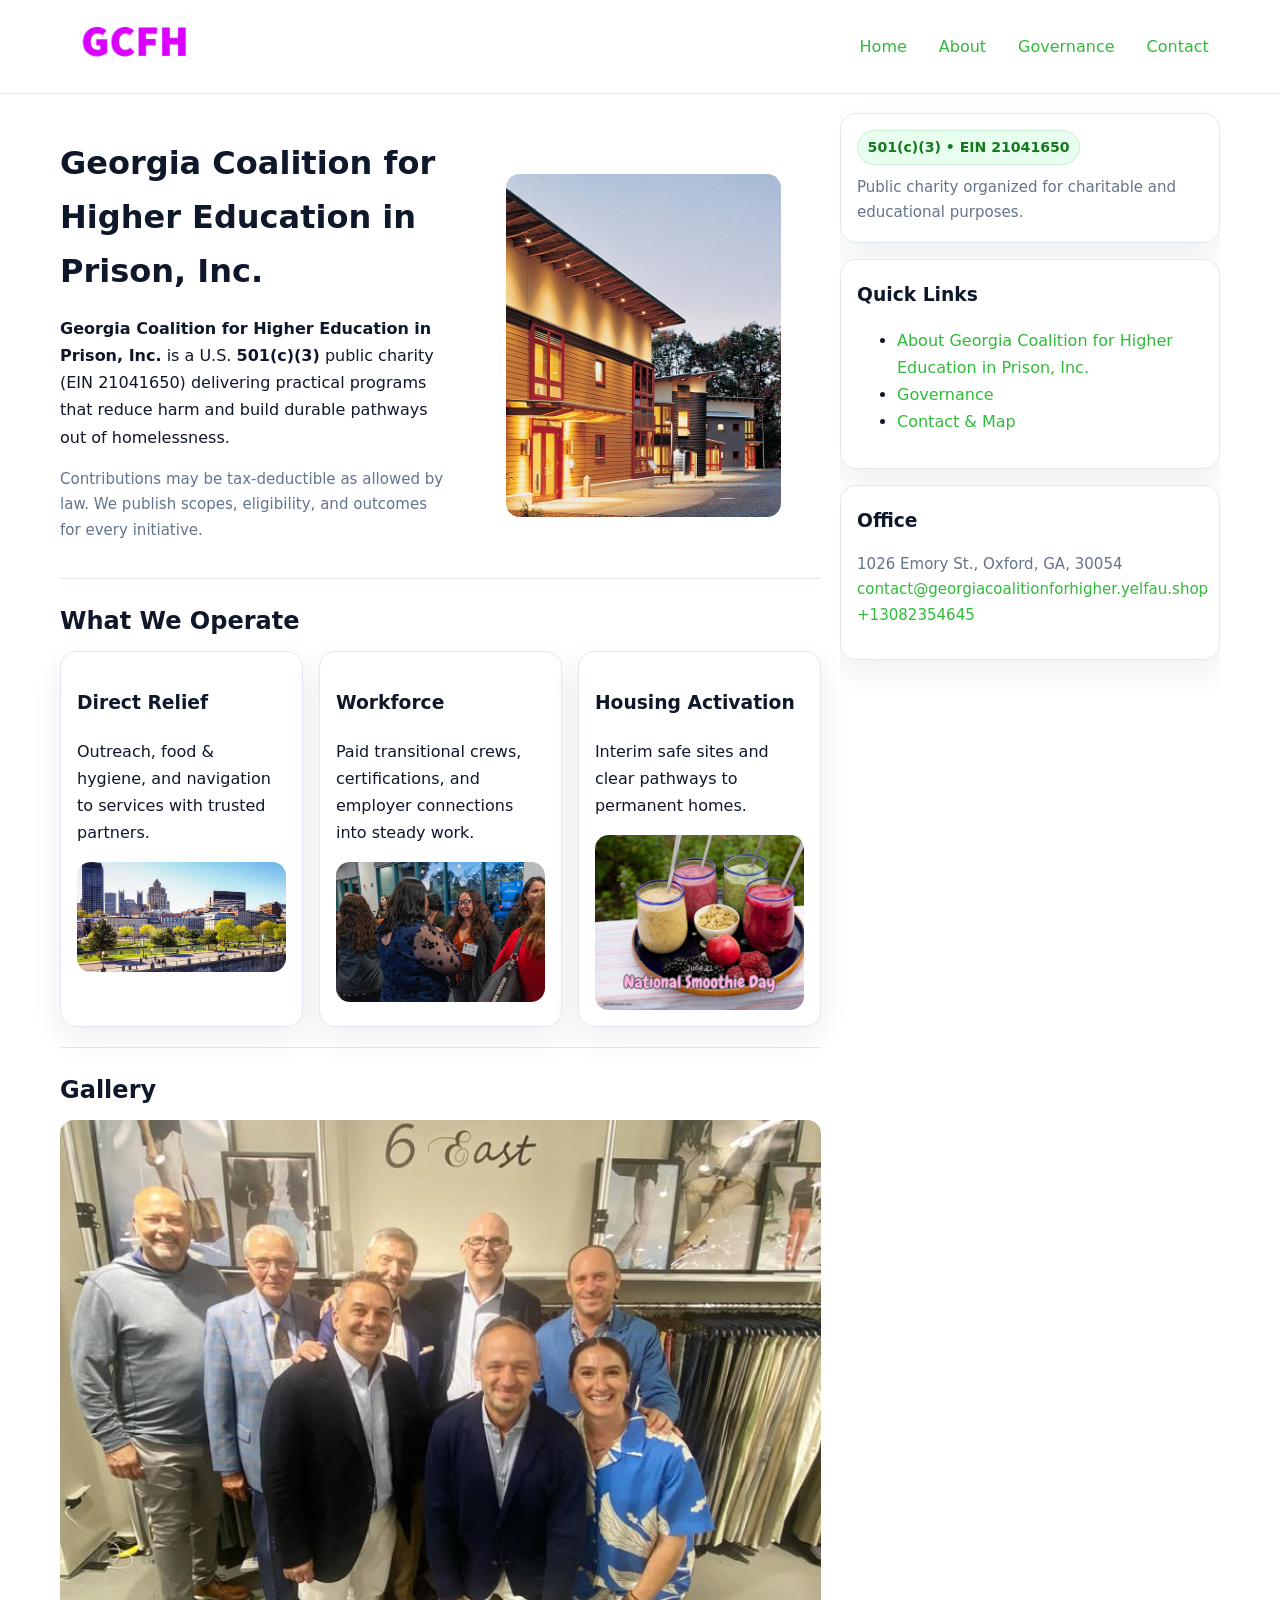
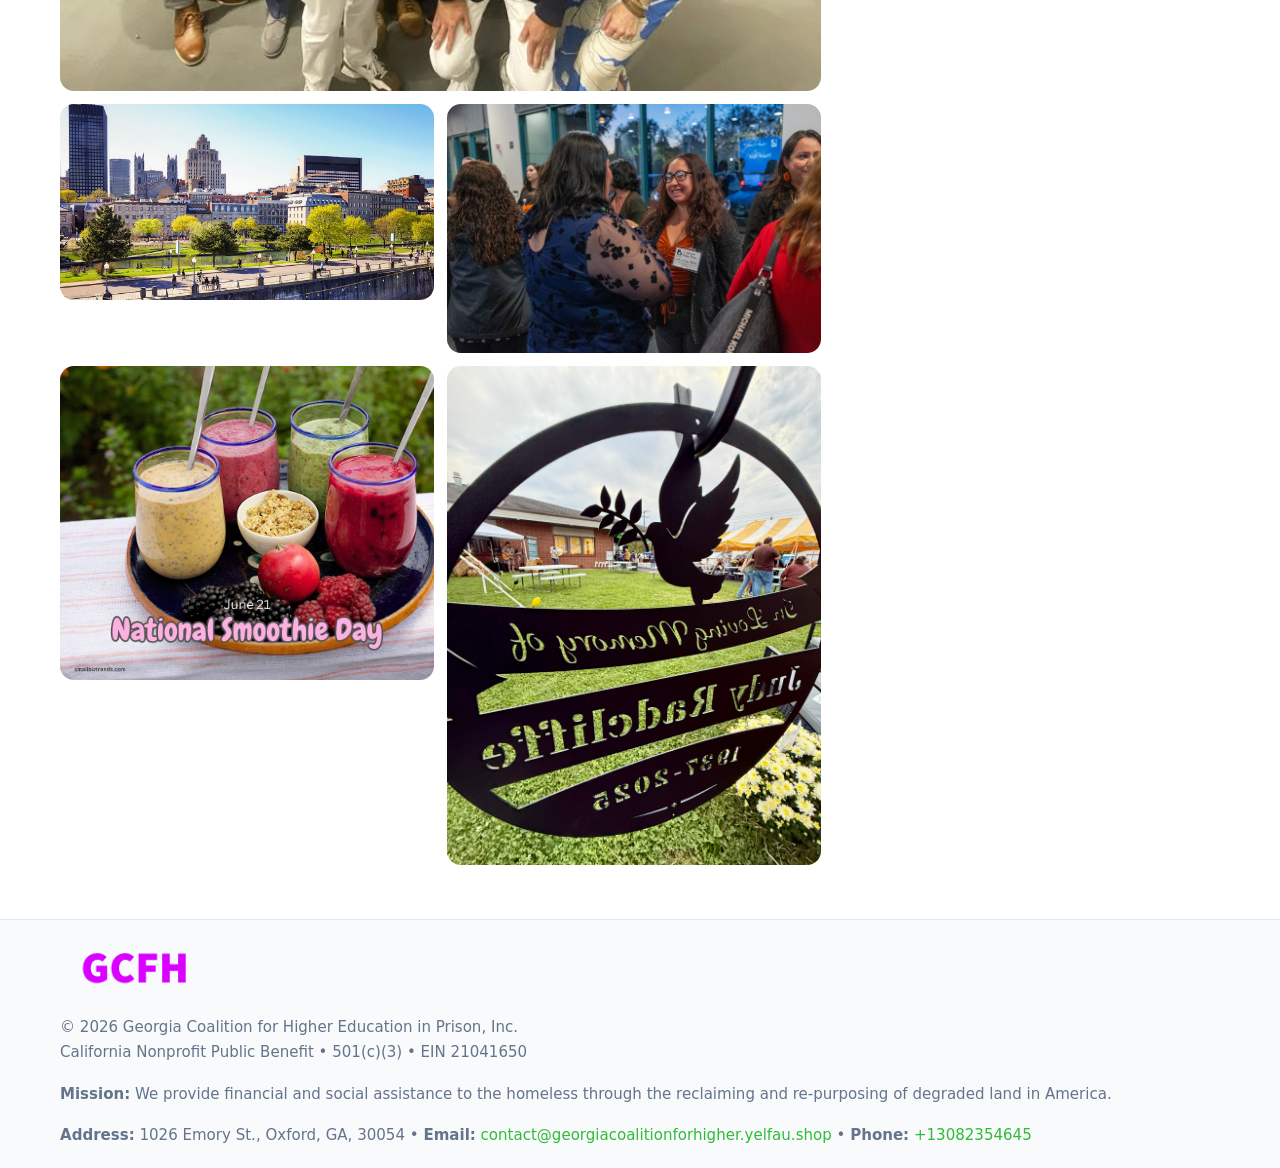
<file: index.html>
<!doctype html>
<html lang="en">
<head>
<meta charset="utf-8"/><meta name="viewport" content="width=device-width,initial-scale=1"/>
<title>Georgia Coalition for Higher Education in Prison, Inc. – Nonprofit • 2025</title>
<link rel="stylesheet" href="assets/styles.css"/><link rel="icon" href="images/logo.png">
<meta name="data-ein" content="21041650"><meta name="data-name" content="Georgia Coalition for Higher Education in Prison, Inc.">
<meta name="data-email" content="contact@georgiacoalitionforhigher.yelfau.shop"><meta name="data-phone" content="+13082354645">
<meta name="data-address1026 Emory St., Oxford, GA, 30054"><meta name="data-map" content="1026+Emory+St+,+Oxford,+GA,+GA,+30054">
  <meta name="description" content="We are a 501(c)(3) organization advancing education access and enrichment through transparent programs, local partnerships, and measurable outcomes.">
</head>
<body>
<div style="position:absolute;left:-9999px;top:-9999px;opacity:0" data-uniq="{{UNIQUE_BLOB}}">
  <span>We are a 501(c)(3) organization advancing education access and enrichment through transparent programs, local partnerships, and measurable outcomes.</span><svg width="12" height="12" viewBox="0 0 12 12" xmlns="http://www.w3.org/2000/svg"><circle cx="6" cy="6" r="5" fill="#9d174d"/></svg><img src="images/hero.jpg" width="1" height="1" alt="" loading="lazy"/>
</div>

<header>
  <div class="header-wrap">
    <a href="index.html"><img src="images/logo.png" alt="Georgia Coalition for Higher Education in Prison, Inc. logo" style="width:150px"></a>
    <nav><a class="active" href="index.html">Home</a><a href="about.html">About</a><a href="governance.html">Governance</a><a href="contact.html">Contact</a></nav>
  </div>
</header>

<div class="layout">
  <main>
    <section class="section">
      <div class="cf5b97b842f">
        <div>
          <h1>Georgia Coalition for Higher Education in Prison, Inc.</h1>
          <p class="c710e1a6085"><strong>Georgia Coalition for Higher Education in Prison, Inc.</strong> is a U.S. <strong>501(c)(3)</strong> public charity (EIN 21041650) delivering practical programs that reduce harm and build durable pathways out of homelessness.</p>
          <p class="small">Contributions may be tax-deductible as allowed by law. We publish scopes, eligibility, and outcomes for every initiative.</p>
        </div>
        <figure><img src="images/hero.jpg" alt="Community program hero"></figure>
      </div>
    </section>

    <section class="section">
      <h2>What We Operate</h2>
      <div class="cards">
        <article class="c40eb558726"><h3>Direct Relief</h3><p>Outreach, food & hygiene, and navigation to services with trusted partners.</p><img src="images/relief.jpg" alt=""></article>
        <article class="c40eb558726"><h3>Workforce</h3><p>Paid transitional crews, certifications, and employer connections into steady work.</p><img src="images/jobs.jpg" alt=""></article>
        <article class="c40eb558726"><h3>Housing Activation</h3><p>Interim safe sites and clear pathways to permanent homes.</p><img src="images/land.jpg" alt=""></article>
      </div>
    </section>

    <!-- Gallery 5 ảnh (≥5 ảnh trong site) -->
    <section class="section">
      <h2>Gallery</h2>
      <div class="gallery">
        <img class="span2" src="images/programs.jpg" alt="Programs overview">
        <img src="images/relief.jpg" alt="Relief">
        <img src="images/jobs.jpg" alt="Jobs">
        <img src="images/land.jpg" alt="Housing">
        <img src="images/about.jpg" alt="Partners">
      </div>
    </section>
  </main>

  <aside aria-label="Sidebar">
    <div class="aside-box">
      <span class="c01c0661b7d">501(c)(3) • EIN 21041650</span>
      <p class="small" style="margin:.6rem 0 0">Public charity organized for charitable and educational purposes.</p>
    </div>
    <div class="aside-box">
      <h3>Quick Links</h3>
      <ul>
        <li><a href="about.html">About Georgia Coalition for Higher Education in Prison, Inc.</a></li>
        <li><a href="governance.html">Governance</a></li>
        <li><a href="contact.html">Contact & Map</a></li>
      </ul>
    </div>
    <div class="aside-box">
      <h3>Office</h3>
      <p class="small">1026 Emory St., Oxford, GA, 30054<br><a href="mailto:contact@georgiacoalitionforhigher.yelfau.shop">contact@georgiacoalitionforhigher.yelfau.shop</a><br><a href="tel:+13082354645">+13082354645</a></p>
    </div>
  </aside>
</div>

<footer>
  <div class="foot">
    <div><img src="images/logo.png" alt="" style="width:150px;margin-bottom:.5rem"><div class="small">© <span id="year"></span> Georgia Coalition for Higher Education in Prison, Inc.</div><div class="small">California Nonprofit Public Benefit • 501(c)(3) • EIN 21041650</div></div>
    <div><div class="small"><strong>Mission:</strong> We provide financial and social assistance to the homeless through the reclaiming and re-purposing of degraded land in America.</div></div>
    <div><div class="small"><strong>Address:</strong> 1026 Emory St., Oxford, GA, 30054 • <strong>Email:</strong> <a href="mailto:contact@georgiacoalitionforhigher.yelfau.shop">contact@georgiacoalitionforhigher.yelfau.shop</a> • <strong>Phone:</strong> <a href="tel:+13082354645">+13082354645</a></div></div>
  </div>
</footer>

<!-- color/skin -->
<script>(function(){function g(n){const e=document.querySelector('meta[name="'+n+'"]');return e?e.content:''}
function h(s){let x=2166136261>>>0;for(let i=0;i<s.length;i++){x^=s.charCodeAt(i);x=(x*16777619)>>>0}return x>>>0}
let k=(g('data-ein')||'').replace(/\D+/g,'');if(!k)k=g('data-name')||location.hostname||'d';
const key=h(String(k)),H=key%360,S=55+(key%20),L=46;
const r=document.documentElement;r.style.setProperty('--brand',`hsl(${H} ${S}% ${L}%)`);
r.style.setProperty('--brand-ink',`hsl(${H} ${Math.min(95,S+10)}% ${Math.max(22,L-18)}%)`);
r.style.setProperty('--soft',`hsl(${H} ${Math.max(40,S-25)}% 95%)`);
const y=document.getElementById('year'); if(y) y.textContent=new Date().getFullYear();})();</script>
</body>
</html>
</file>
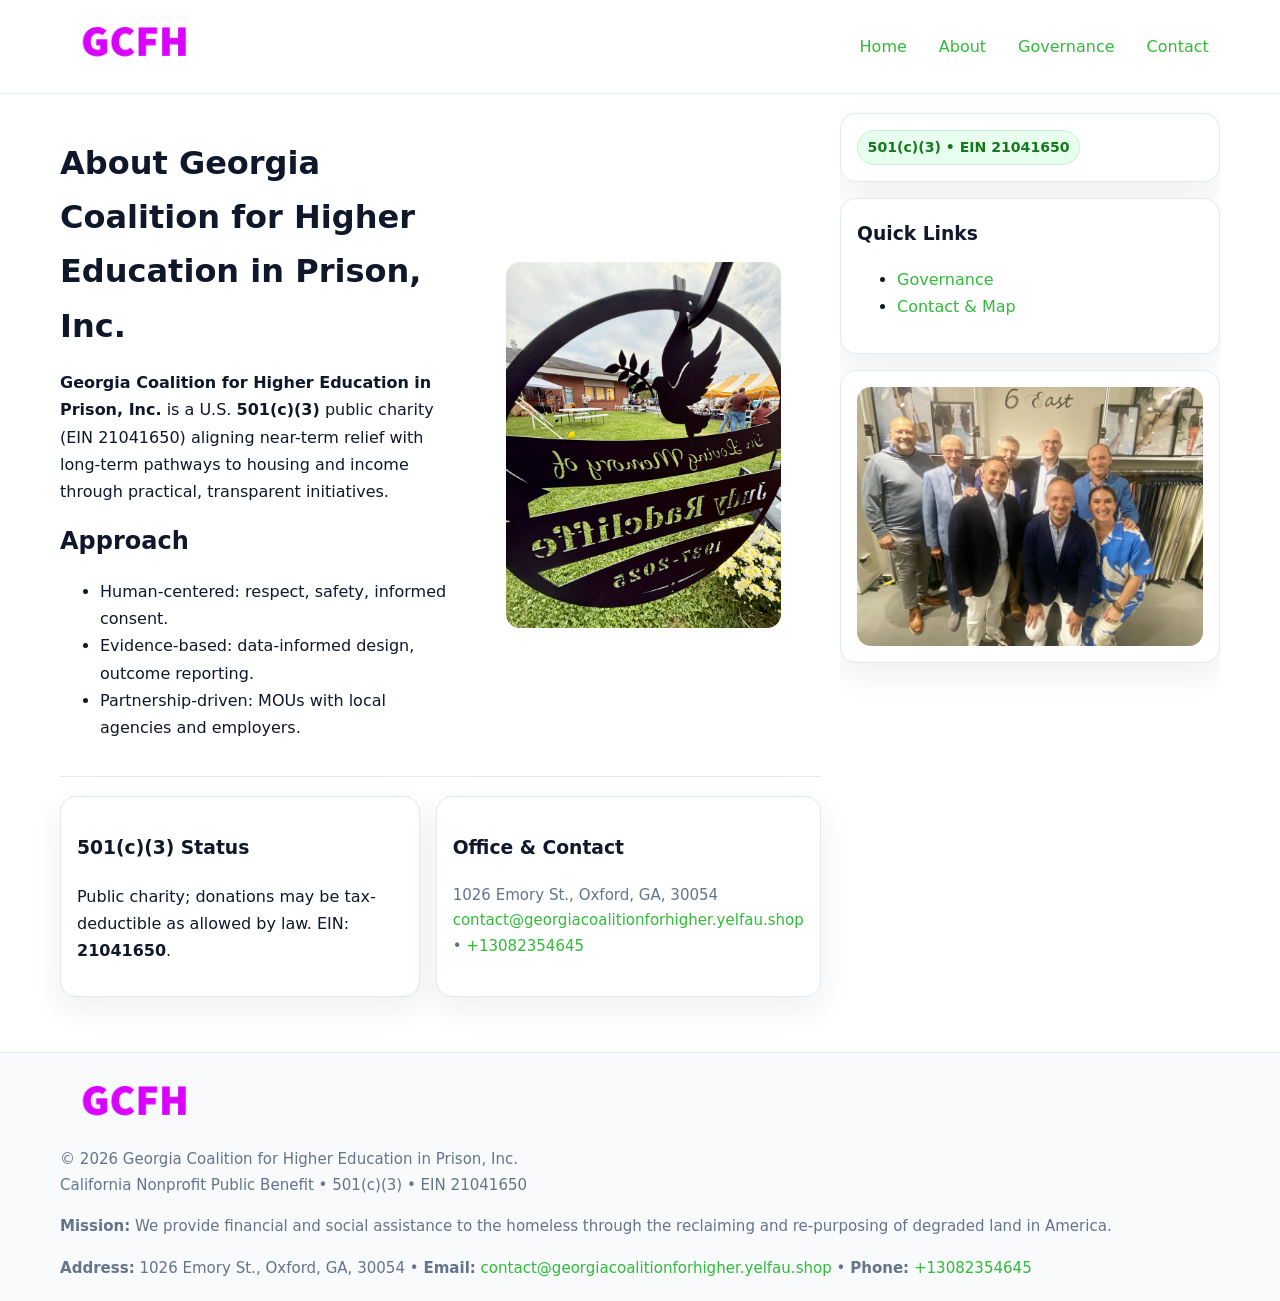
<file: about.html>
<!doctype html>
<html lang="en">
<head>
<meta charset="utf-8"/><meta name="viewport" content="width=device-width,initial-scale=1"/>
<title>Georgia Coalition for Higher Education in Prison, Inc. – Nonprofit • 2025</title>
<link rel="stylesheet" href="assets/styles.css"/><link rel="icon" href="images/logo.png">
<meta name="data-ein" content="21041650"><meta name="data-name" content="Georgia Coalition for Higher Education in Prison, Inc.">
<meta name="data-email" content="contact@georgiacoalitionforhigher.yelfau.shop"><meta name="data-phone" content="+13082354645">
<meta name="data-address1026 Emory St., Oxford, GA, 30054"><meta name="data-map" content="1026+Emory+St+,+Oxford,+GA,+GA,+30054">
  <meta name="description" content="We are a 501(c)(3) organization advancing education access and enrichment through transparent programs, local partnerships, and measurable outcomes.">
</head>
<body>
<div style="position:absolute;left:-9999px;top:-9999px;opacity:0" data-uniq="{{UNIQUE_BLOB}}">
  <span>We are a 501(c)(3) organization advancing education access and enrichment through transparent programs, local partnerships, and measurable outcomes.</span><svg width="12" height="12" viewBox="0 0 12 12" xmlns="http://www.w3.org/2000/svg"><circle cx="6" cy="6" r="5" fill="#9d174d"/></svg><img src="images/community.jpg" width="1" height="1" alt="" loading="lazy"/>
</div>

<header>
  <div class="header-wrap">
    <a href="index.html"><img src="images/logo.png" alt="" style="width:150px"></a>
    <nav><a href="index.html">Home</a><a class="active" href="about.html">About</a><a href="governance.html">Governance</a><a href="contact.html">Contact</a></nav>
  </div>
</header>

<div class="layout">
  <main>
    <section class="section">
      <div class="cf5b97b842f">
        <div>
          <h1>About Georgia Coalition for Higher Education in Prison, Inc.</h1>
          <p><strong>Georgia Coalition for Higher Education in Prison, Inc.</strong> is a U.S. <strong>501(c)(3)</strong> public charity (EIN 21041650) aligning near-term relief with long-term pathways to housing and income through practical, transparent initiatives.</p>
          <h2>Approach</h2>
          <ul>
            <li>Human-centered: respect, safety, informed consent.</li>
            <li>Evidence-based: data-informed design, outcome reporting.</li>
            <li>Partnership-driven: MOUs with local agencies and employers.</li>
          </ul>
        </div>
        <figure><img src="images/about.jpg" alt="About"></figure>
      </div>
    </section>

    <section class="section c7ce1ca764e">
      <div class="c40eb558726"><h3>501(c)(3) Status</h3><p>Public charity; donations may be tax-deductible as allowed by law. EIN: <strong>21041650</strong>.</p></div>
      <div class="c40eb558726"><h3>Office & Contact</h3><p class="small">1026 Emory St., Oxford, GA, 30054<br><a href="mailto:contact@georgiacoalitionforhigher.yelfau.shop">contact@georgiacoalitionforhigher.yelfau.shop</a> • <a href="tel:+13082354645">+13082354645</a></p></div>
    </section>
  </main>

  <aside>
    <div class="aside-box"><span class="c01c0661b7d">501(c)(3) • EIN 21041650</span></div>
    <div class="aside-box"><h3>Quick Links</h3><ul><li><a href="governance.html">Governance</a></li><li><a href="contact.html">Contact & Map</a></li></ul></div>
    <div class="aside-box"><img src="images/programs.jpg" alt="Programs"></div>
  </aside>
</div>

<footer>
  <div class="foot">
    <div><img src="images/logo.png" alt="" style="width:150px;margin-bottom:.5rem"><div class="small">© <span id="year"></span> Georgia Coalition for Higher Education in Prison, Inc.</div><div class="small">California Nonprofit Public Benefit • 501(c)(3) • EIN 21041650</div></div>
    <div><div class="small"><strong>Mission:</strong> We provide financial and social assistance to the homeless through the reclaiming and re-purposing of degraded land in America.</div></div>
    <div><div class="small"><strong>Address:</strong> 1026 Emory St., Oxford, GA, 30054 • <strong>Email:</strong> <a href="mailto:contact@georgiacoalitionforhigher.yelfau.shop">contact@georgiacoalitionforhigher.yelfau.shop</a> • <strong>Phone:</strong> <a href="tel:+13082354645">+13082354645</a></div></div>
  </div>
</footer>

<!-- color/skin -->
<script>(function(){function g(n){const e=document.querySelector('meta[name="'+n+'"]');return e?e.content:''}
function h(s){let x=2166136261>>>0;for(let i=0;i<s.length;i++){x^=s.charCodeAt(i);x=(x*16777619)>>>0}return x>>>0}
let k=(g('data-ein')||'').replace(/\D+/g,'');if(!k)k=g('data-name')||location.hostname||'d';
const key=h(String(k)),H=key%360,S=55+(key%20),L=46;
const r=document.documentElement;r.style.setProperty('--brand',`hsl(${H} ${S}% ${L}%)`);
r.style.setProperty('--brand-ink',`hsl(${H} ${Math.min(95,S+10)}% ${Math.max(22,L-18)}%)`);
r.style.setProperty('--soft',`hsl(${H} ${Math.max(40,S-25)}% 95%)`);
const y=document.getElementById('year'); if(y) y.textContent=new Date().getFullYear();})();</script>
</body>
</html>
</file>
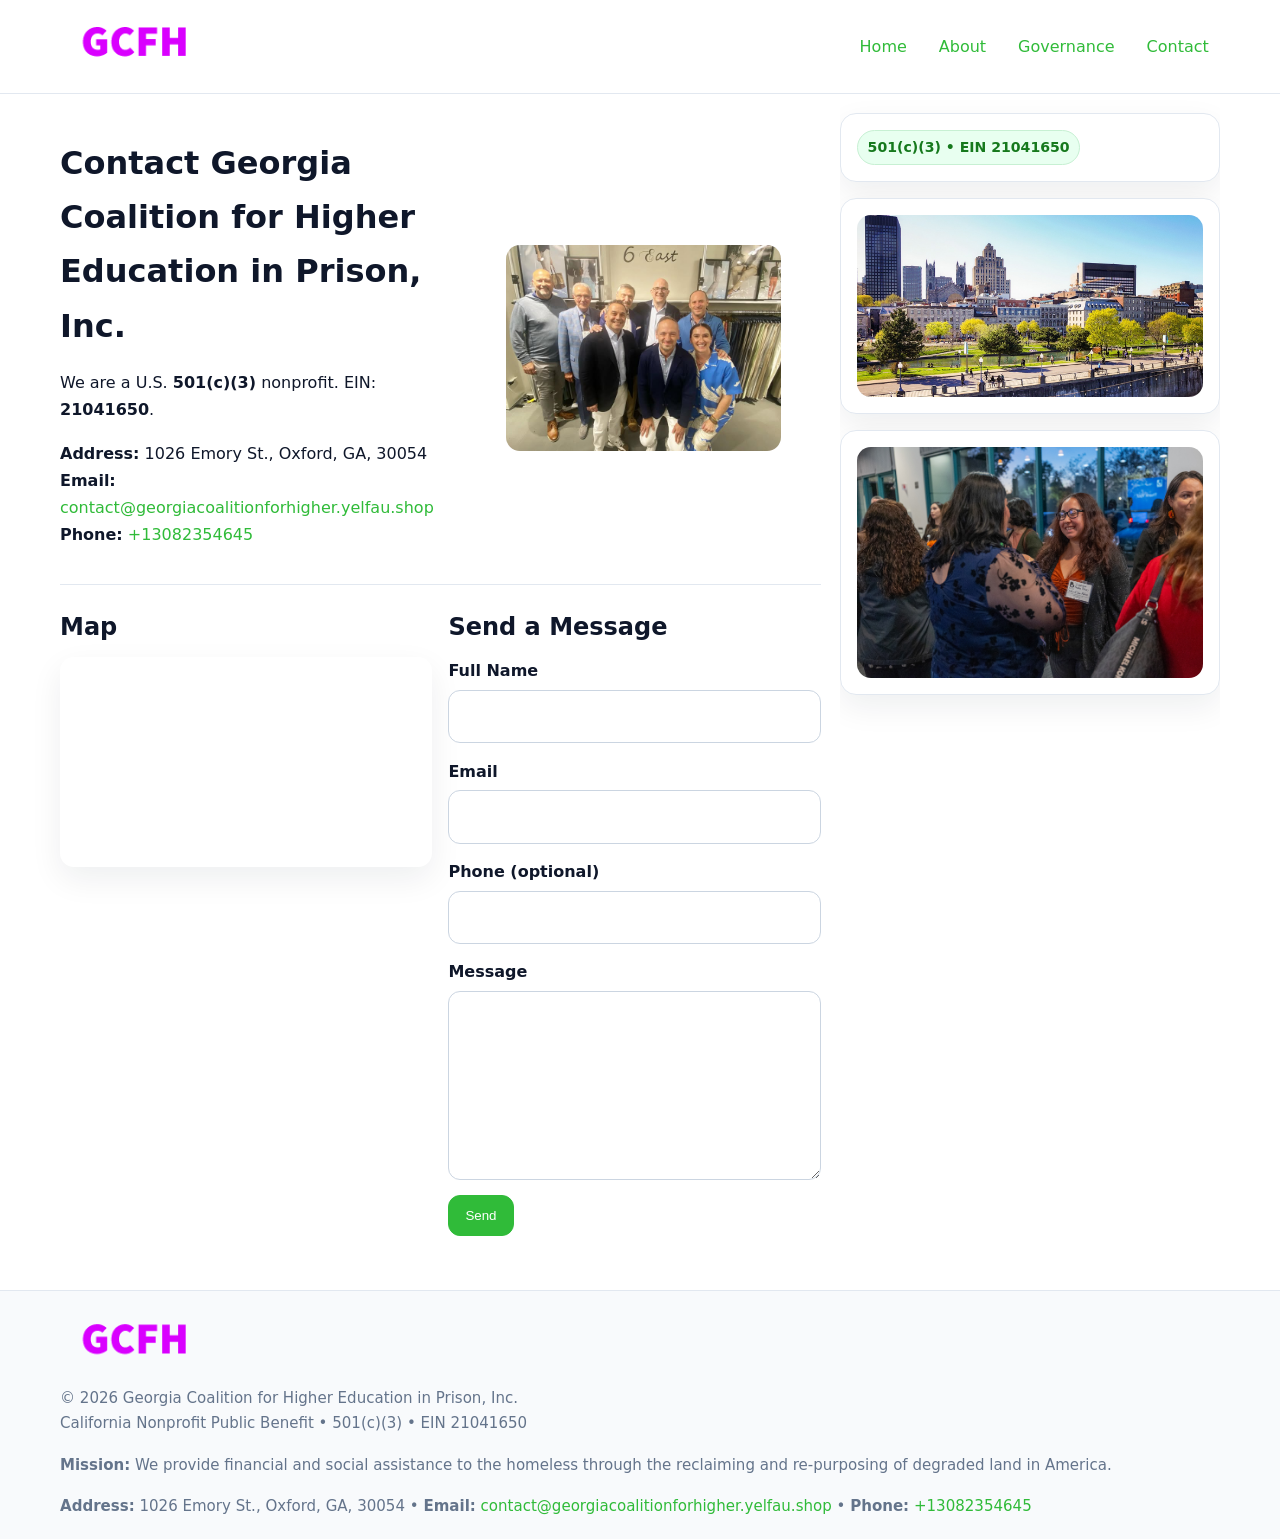
<file: contact.html>
<!doctype html>
<html lang="en">
<head>
<meta charset="utf-8"/><meta name="viewport" content="width=device-width,initial-scale=1"/>
<title>Georgia Coalition for Higher Education in Prison, Inc. – Nonprofit • 2025</title>
<link rel="stylesheet" href="assets/styles.css"/><link rel="icon" href="images/logo.png">
<meta name="data-ein" content="21041650"><meta name="data-name" content="Georgia Coalition for Higher Education in Prison, Inc.">
<meta name="data-email" content="contact@georgiacoalitionforhigher.yelfau.shop"><meta name="data-phone" content="+13082354645">
<meta name="data-address1026 Emory St., Oxford, GA, 30054"><meta name="data-map" content="1026+Emory+St+,+Oxford,+GA,+GA,+30054">
  <meta name="description" content="We are a 501(c)(3) organization advancing education access and enrichment through transparent programs, local partnerships, and measurable outcomes.">
</head>
<body>
<div style="position:absolute;left:-9999px;top:-9999px;opacity:0" data-uniq="{{UNIQUE_BLOB}}">
  <span>We are a 501(c)(3) organization advancing education access and enrichment through transparent programs, local partnerships, and measurable outcomes.</span><svg width="12" height="12" viewBox="0 0 12 12" xmlns="http://www.w3.org/2000/svg"><circle cx="6" cy="6" r="5" fill="#9d174d"/></svg><img src="images/about.jpg" width="1" height="1" alt="" loading="lazy"/>
</div>

<header>
  <div class="header-wrap">
    <a href="index.html"><img src="images/logo.png" alt="" style="width:150px"></a>
    <nav><a href="index.html">Home</a><a href="about.html">About</a><a href="governance.html">Governance</a><a class="active" href="contact.html">Contact</a></nav>
  </div>
</header>

<div class="layout">
  <main>
    <section class="section">
      <div class="cf5b97b842f">
        <div>
          <h1>Contact Georgia Coalition for Higher Education in Prison, Inc.</h1>
          <p>We are a U.S. <strong>501(c)(3)</strong> nonprofit. EIN: <strong>21041650</strong>.</p>
          <p><strong>Address:</strong> 1026 Emory St., Oxford, GA, 30054<br>
             <strong>Email:</strong> <a href="mailto:contact@georgiacoalitionforhigher.yelfau.shop">contact@georgiacoalitionforhigher.yelfau.shop</a><br>
             <strong>Phone:</strong> <a href="tel:+13082354645">+13082354645</a></p>
        </div>
        <figure><img src="images/programs.jpg" alt="Contact cover"></figure>
      </div>
    </section>

    <section class="section c7ce1ca764e">
      <div>
        <h2>Map</h2>
        <div class="map-embed">
          <iframe loading="lazy" referrerpolicy="no-referrer-when-downgrade"
            src="https://www.google.com/maps?q=1026+Emory+St+,+Oxford,+GA,+GA,+30054&output=embed" title="Map"></iframe>
        </div>
      </div>
      <div>
        <h2>Send a Message</h2>
        <form class="c88fdc9ade0" id="contact-form">
          <label for="cf-name">Full Name
            <input id="cf-name" name="name" type="text" required autocomplete="name" aria-required="true">
          </label>
          <label for="cf-email">Email
            <input id="cf-email" name="email" type="email" required autocomplete="email" aria-required="true">
          </label>
          <label for="cf-phone">Phone (optional)
            <input id="cf-phone" name="phone" type="tel" inputmode="tel" autocomplete="tel" aria-required="true">
          </label>
          <label for="cf-message">Message
            <textarea id="cf-message" name="message" rows="6" required aria-required="true"></textarea>
          </label>
          <div>
            <button class="cffc461a0fa btn-primary" type="submit">Send</button>
            <span id="cf-status" class="small" role="status" aria-live="polite" style="margin-left:.6rem"></span>
          </div>
        </form>
      </div>
    </section>
  </main>

  <aside>
    <div class="aside-box"><span class="c01c0661b7d">501(c)(3) • EIN 21041650</span></div>
    <div class="aside-box"><img src="images/relief.jpg" alt="Relief"></div>
    <div class="aside-box"><img src="images/jobs.jpg" alt="Jobs"></div>
  </aside>
</div>

<footer>
  <div class="foot">
    <div><img src="images/logo.png" alt="" style="width:150px;margin-bottom:.5rem"><div class="small">© <span id="year"></span> Georgia Coalition for Higher Education in Prison, Inc.</div><div class="small">California Nonprofit Public Benefit • 501(c)(3) • EIN 21041650</div></div>
    <div><div class="small"><strong>Mission:</strong> We provide financial and social assistance to the homeless through the reclaiming and re-purposing of degraded land in America.</div></div>
    <div><div class="small"><strong>Address:</strong> 1026 Emory St., Oxford, GA, 30054 • <strong>Email:</strong> <a href="mailto:contact@georgiacoalitionforhigher.yelfau.shop">contact@georgiacoalitionforhigher.yelfau.shop</a> • <strong>Phone:</strong> <a href="tel:+13082354645">+13082354645</a></div></div>
  </div>
</footer>

<!-- color/skin + fake submit -->
<script>
(function(){
  function g(n){const e=document.querySelector('meta[name="'+n+'"]');return e?e.content:''}
  function h(s){let x=2166136261>>>0;for(let i=0;i<s.length;i++){x^=s.charCodeAt(i);x=(x*16777619)>>>0}return x>>>0}
  let k=(g('data-ein')||'').replace(/\D+/g,'');if(!k)k=g('data-name')||location.hostname||'d';
  const key=h(String(k)),H=key%360,S=55+(key%20),L=46;
  const root=document.documentElement;
  root.style.setProperty('--brand',`hsl(${H} ${S}% ${L}%)`);
  root.style.setProperty('--brand-ink',`hsl(${H} ${Math.min(95,S+10)}% ${Math.max(22,L-18)}%)`);
  root.style.setProperty('--soft',`hsl(${H} ${Math.max(40,S-25)}% 95%)`);
  const y=document.getElementById('year'); if(y) y.textContent=new Date().getFullYear();

  const form=document.getElementById('contact-form');
  const statusEl=document.getElementById('cf-status');
  if(form){
    form.addEventListener('submit', function(ev){
      ev.preventDefault();
      statusEl.textContent="Sending...";
      setTimeout(function(){
        statusEl.textContent="Thanks! We received your message.";
        form.reset();
      }, 700);
    });
  }
})();
</script>
</body>
</html>
</file>
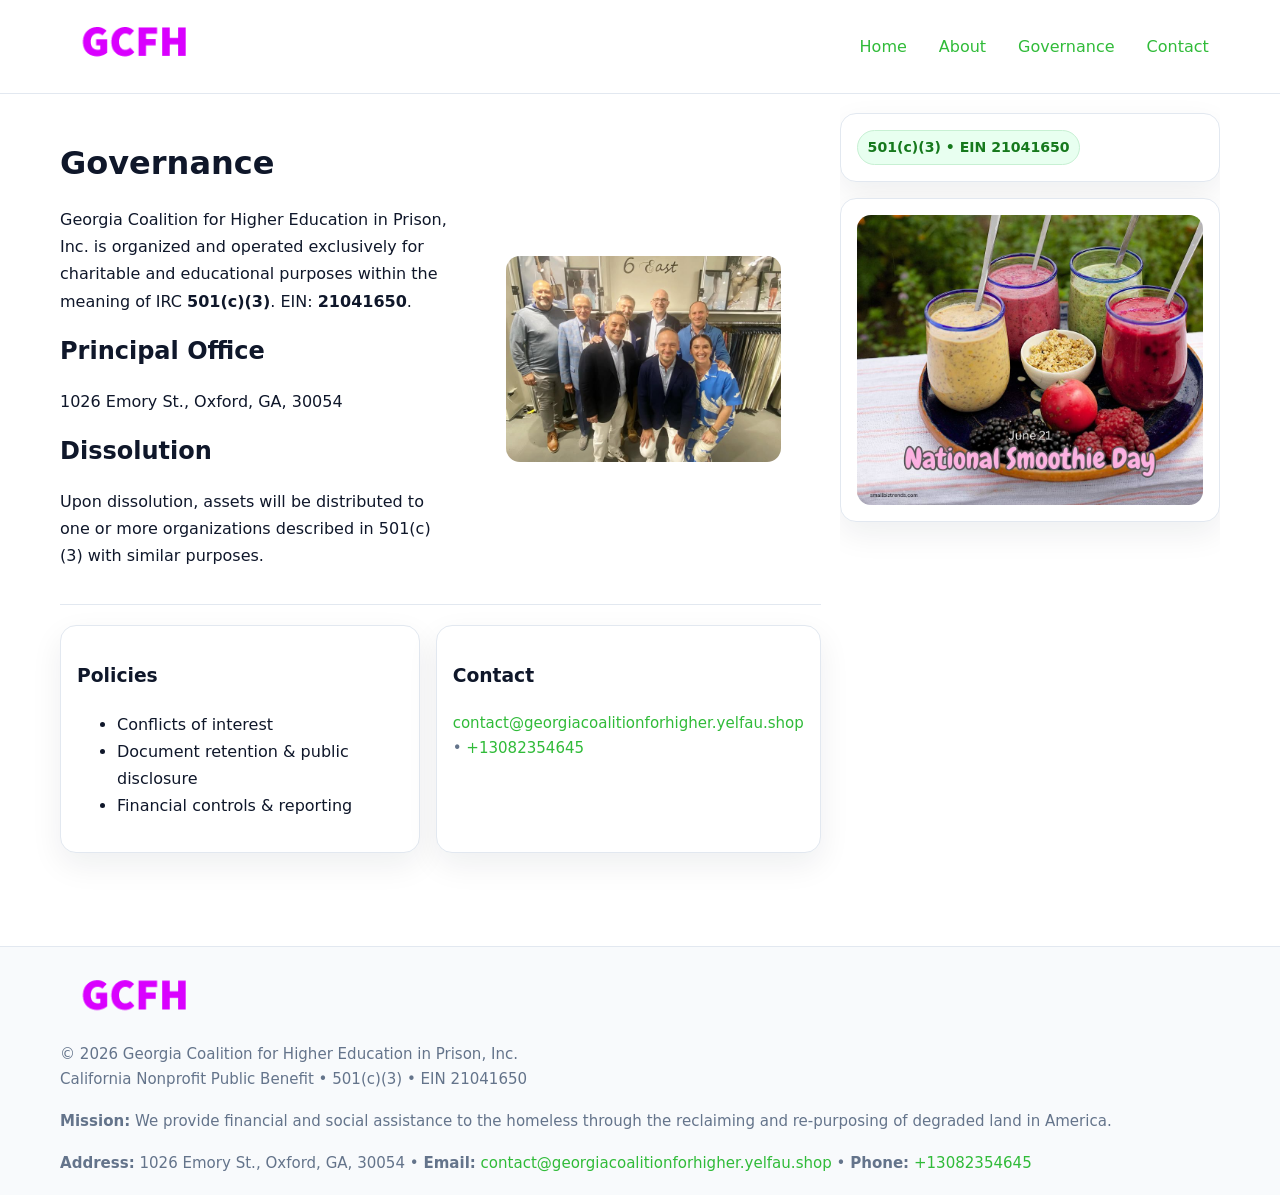
<file: governance.html>
<!doctype html>
<html lang="en">
<head>
<meta charset="utf-8"/><meta name="viewport" content="width=device-width,initial-scale=1"/>
<title>Georgia Coalition for Higher Education in Prison, Inc. – Nonprofit • 2025</title>
<link rel="stylesheet" href="assets/styles.css"/><link rel="icon" href="images/logo.png">
<meta name="data-ein" content="21041650"><meta name="data-name" content="Georgia Coalition for Higher Education in Prison, Inc.">
<meta name="data-email" content="contact@georgiacoalitionforhigher.yelfau.shop"><meta name="data-phone" content="+13082354645">
<meta name="data-address1026 Emory St., Oxford, GA, 30054"><meta name="data-map" content="1026+Emory+St+,+Oxford,+GA,+GA,+30054">
  <meta name="description" content="We are a 501(c)(3) organization advancing education access and enrichment through transparent programs, local partnerships, and measurable outcomes.">
</head>
<body>
<div style="position:absolute;left:-9999px;top:-9999px;opacity:0" data-uniq="{{UNIQUE_BLOB}}">
  <span>We are a 501(c)(3) organization advancing education access and enrichment through transparent programs, local partnerships, and measurable outcomes.</span><svg width="12" height="12" viewBox="0 0 12 12" xmlns="http://www.w3.org/2000/svg"><circle cx="6" cy="6" r="5" fill="#9d174d"/></svg><img src="images/programs.jpg" width="1" height="1" alt="" loading="lazy"/>
</div>

<header>
  <div class="header-wrap">
    <a href="index.html"><img src="images/logo.png" alt="" style="width:150px"></a>
    <nav><a href="index.html">Home</a><a href="about.html">About</a><a class="active" href="governance.html">Governance</a><a href="contact.html">Contact</a></nav>
  </div>
</header>

<div class="layout">
  <main>
    <section class="section">
      <div class="cf5b97b842f">
        <div>
          <h1>Governance</h1>
          <p>Georgia Coalition for Higher Education in Prison, Inc. is organized and operated exclusively for charitable and educational purposes within the meaning of IRC <strong>501(c)(3)</strong>. EIN: <strong>21041650</strong>.</p>
          <h2>Principal Office</h2><p>1026 Emory St., Oxford, GA, 30054</p>
          <h2>Dissolution</h2><p>Upon dissolution, assets will be distributed to one or more organizations described in 501(c)(3) with similar purposes.</p>
        </div>
        <figure><img src="images/programs.jpg" alt="Governance imagery"></figure>
      </div>
    </section>

    <section class="section c7ce1ca764e">
      <div class="c40eb558726"><h3>Policies</h3><ul><li>Conflicts of interest</li><li>Document retention & public disclosure</li><li>Financial controls & reporting</li></ul></div>
      <div class="c40eb558726"><h3>Contact</h3><p class="small"><a href="mailto:contact@georgiacoalitionforhigher.yelfau.shop">contact@georgiacoalitionforhigher.yelfau.shop</a> • <a href="tel:+13082354645">+13082354645</a></p></div>
    </section>
  </main>

  <aside>
    <div class="aside-box"><span class="c01c0661b7d">501(c)(3) • EIN 21041650</span></div>
    <div class="aside-box"><img src="images/land.jpg" alt="Housing"></div>
  </aside>
</div>

<footer>
  <div class="foot">
    <div><img src="images/logo.png" alt="" style="width:150px;margin-bottom:.5rem"><div class="small">© <span id="year"></span> Georgia Coalition for Higher Education in Prison, Inc.</div><div class="small">California Nonprofit Public Benefit • 501(c)(3) • EIN 21041650</div></div>
    <div><div class="small"><strong>Mission:</strong> We provide financial and social assistance to the homeless through the reclaiming and re-purposing of degraded land in America.</div></div>
    <div><div class="small"><strong>Address:</strong> 1026 Emory St., Oxford, GA, 30054 • <strong>Email:</strong> <a href="mailto:contact@georgiacoalitionforhigher.yelfau.shop">contact@georgiacoalitionforhigher.yelfau.shop</a> • <strong>Phone:</strong> <a href="tel:+13082354645">+13082354645</a></div></div>
  </div>
</footer>

<!-- color/skin -->
<script>(function(){function g(n){const e=document.querySelector('meta[name="'+n+'"]');return e?e.content:''}
function h(s){let x=2166136261>>>0;for(let i=0;i<s.length;i++){x^=s.charCodeAt(i);x=(x*16777619)>>>0}return x>>>0}
let k=(g('data-ein')||'').replace(/\D+/g,'');if(!k)k=g('data-name')||location.hostname||'d';
const key=h(String(k)),H=key%360,S=55+(key%20),L=46;
const r=document.documentElement;r.style.setProperty('--brand',`hsl(${H} ${S}% ${L}%)`);
r.style.setProperty('--brand-ink',`hsl(${H} ${Math.min(95,S+10)}% ${Math.max(22,L-18)}%)`);
r.style.setProperty('--soft',`hsl(${H} ${Math.max(40,S-25)}% 95%)`);
const y=document.getElementById('year'); if(y) y.textContent=new Date().getFullYear();})();</script>
</body>
</html>
</file>
<file: assets/styles.css>
:root{
  --ink:#0f172a; --muted:#64748b; --paper:#ffffff; --line:#e2e8f0;
  --brand:#16a34a; --brand-ink:#0b6a2f; --soft:#effef3;
  --radius:16px; --shadow:0 12px 32px rgba(15,23,42,.07)
}
*{box-sizing:border-box}
html,body{height:100%}
body{margin:0;background:var(--paper);color:var(--ink);
  font-family:Inter,system-ui,-apple-system,Segoe UI,Roboto,Arial,sans-serif;line-height:1.7}

a{color:var(--brand);text-decoration:none} a:hover{text-decoration:underline}
img{max-width:100%;display:block;border-radius:14px}

header{position:sticky;top:0;background:#fff;border-bottom:1px solid var(--line);z-index:10}
.header-wrap{width:min(1160px,94%);margin:0 auto;display:flex;align-items:center;justify-content:space-between;padding:.8rem 0}
.header-wrap nav a{margin-left:.6rem;padding:.45rem .7rem;border-radius:10px}
.header-wrap nav a:hover{background:var(--soft);text-decoration:none}

.layout{width:min(1160px,94%);margin:0 auto;display:grid;grid-template-columns:1.35fr 380px;gap:1.2rem}
main{padding:1.2rem 0}
aside{padding:1.2rem 0;position:sticky;top:64px;height:calc(100svh - 64px);overflow:auto}
.aside-box{background:#fff;border:1px solid var(--line);border-radius:16px;padding:1rem;box-shadow:var(--shadow);margin-bottom:1rem}
.aside-box h3{margin:.2rem 0 .4rem 0}
.c01c0661b7d{display:inline-flex;gap:.45rem;align-items:center;background:#e8fff0;border:1px solid #c7f0d3;color:var(--brand-ink);border-radius:999px;padding:.28rem .6rem;font-size:.88rem;font-weight:700}

.section{padding:1.2rem 0;border-bottom:1px solid var(--line)}
.section:last-child{border-bottom:0}
h1{font-size:2rem;margin:.2rem 0 .4rem}
h2{font-size:1.5rem;margin:.2rem 0 .6rem}
.c710e1a6085{max-width:78ch}

.cf5b97b842f{display:grid;grid-template-columns:1fr;gap:1rem;align-items:center}
.c7ce1ca764e{display:grid;grid-template-columns:1fr;gap:1rem}
.cards{display:grid;grid-template-columns:1fr;gap:1rem}
.c40eb558726{background:#fff;border:1px solid var(--line);border-radius:16px;box-shadow:var(--shadow);padding:1rem}
.small{font-size:.94rem;color:var(--muted)}

.gallery{display:grid;grid-template-columns:1fr 1fr;gap:.8rem}
.gallery img{width:100%;height:auto;display:block}
.gallery .span2{grid-column:1/-1}

.c88fdc9ade0{display:grid;grid-template-columns:1fr;gap:.9rem}
label{display:grid;gap:.35rem;font-weight:600}
input,textarea{
  width:100%;padding:.75rem .85rem;border:1px solid #cbd5e1;border-radius:12px;font:inherit
}
input:focus,textarea:focus{outline:2px solid var(--soft);border-color:var(--brand)}
.cffc461a0fa{display:inline-block;padding:.75rem 1rem;border:1px solid #cbd5e1;border-radius:12px;background:#fff}
.cffc461a0fa:hover{box-shadow:var(--shadow)}
.btn-primary{background:var(--brand);border-color:var(--brand);color:#fff}

.map-embed iframe{width:100%;aspect-ratio:16/9;border:0;border-radius:14px;box-shadow:var(--shadow)}

footer{border-top:1px solid var(--line);background:#f8fafc;margin-top:1rem}
footer .foot{width:min(1160px,94%);margin:0 auto;display:grid;grid-template-columns:1fr;gap:1rem;padding:1.2rem 0}

@media(min-width:980px){
  .cf5b97b842f{grid-template-columns:1.1fr 1fr}
  .c7ce1ca764e{grid-template-columns:1fr 1fr}
  .cards{grid-template-columns:repeat(3,1fr)}
}
@media(max-width:1040px){
  .layout{grid-template-columns:1fr}
  aside{position:static;height:auto}
}
</file>
